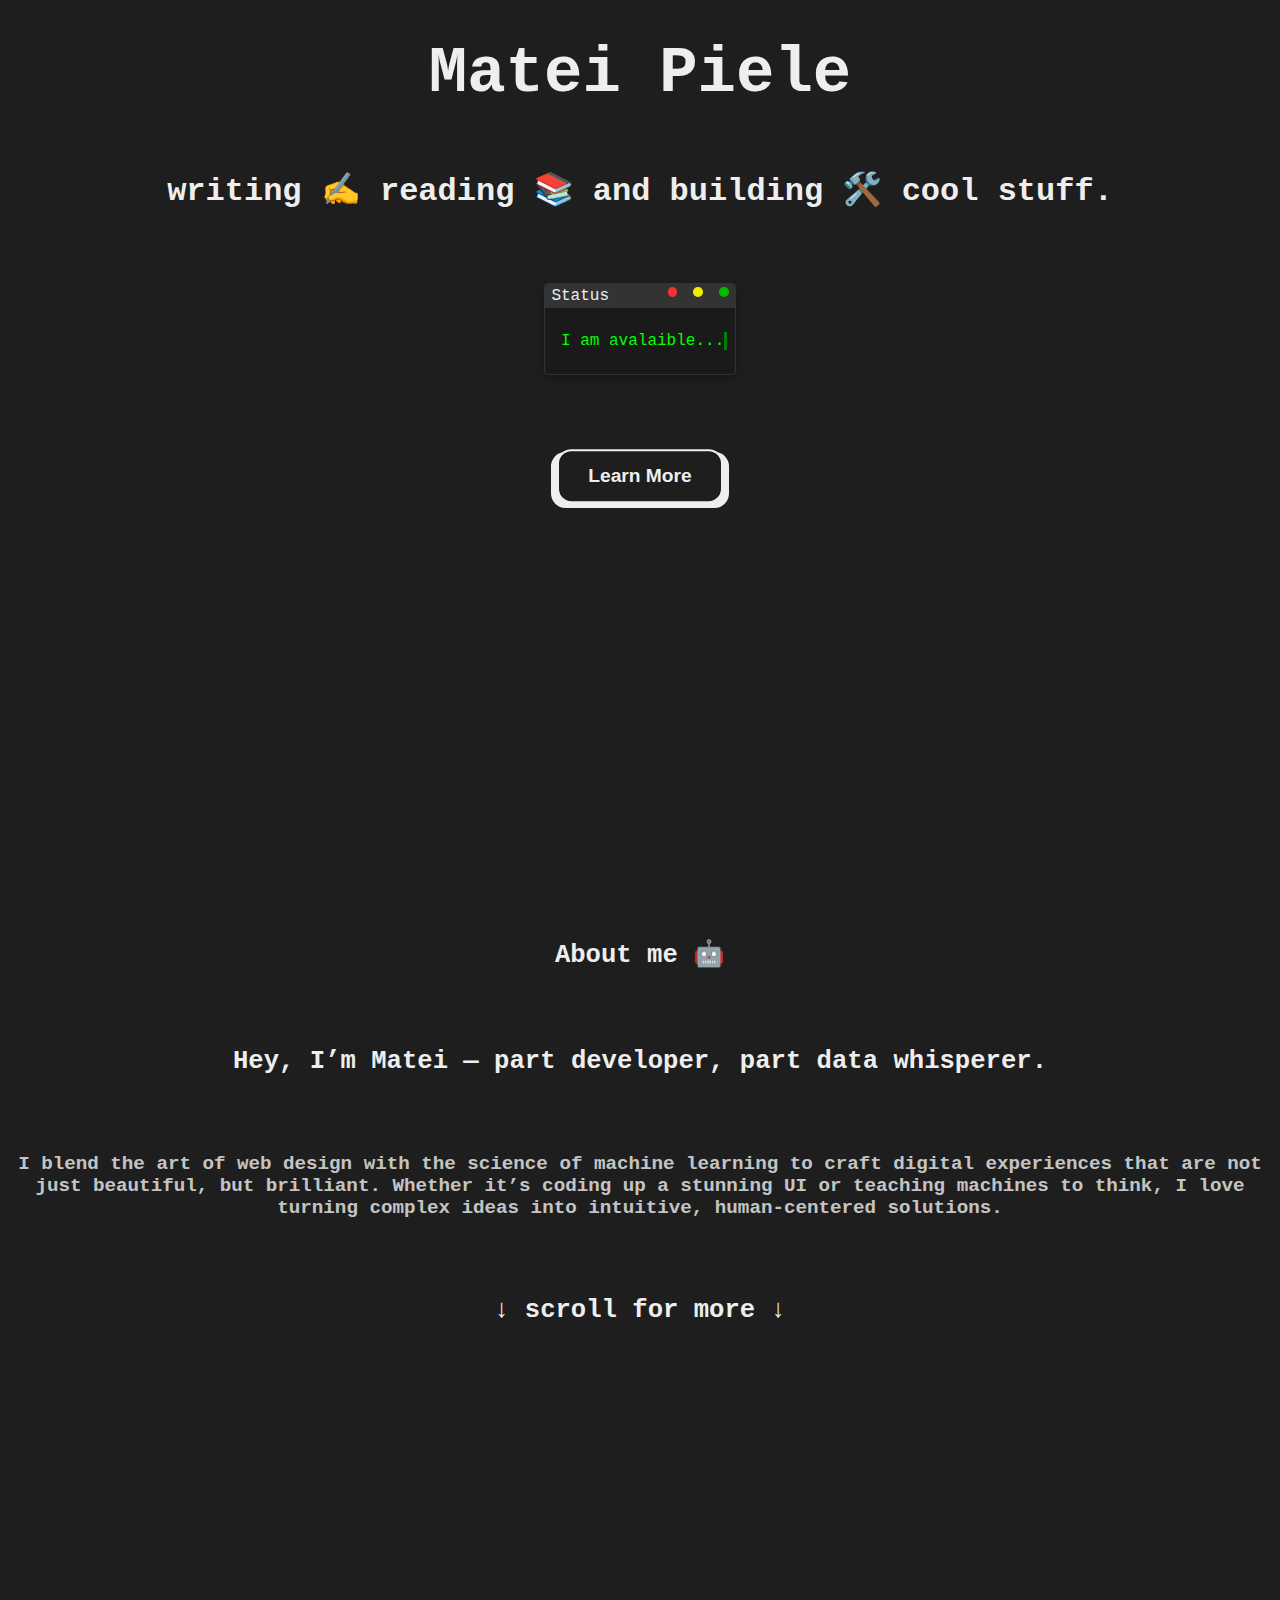
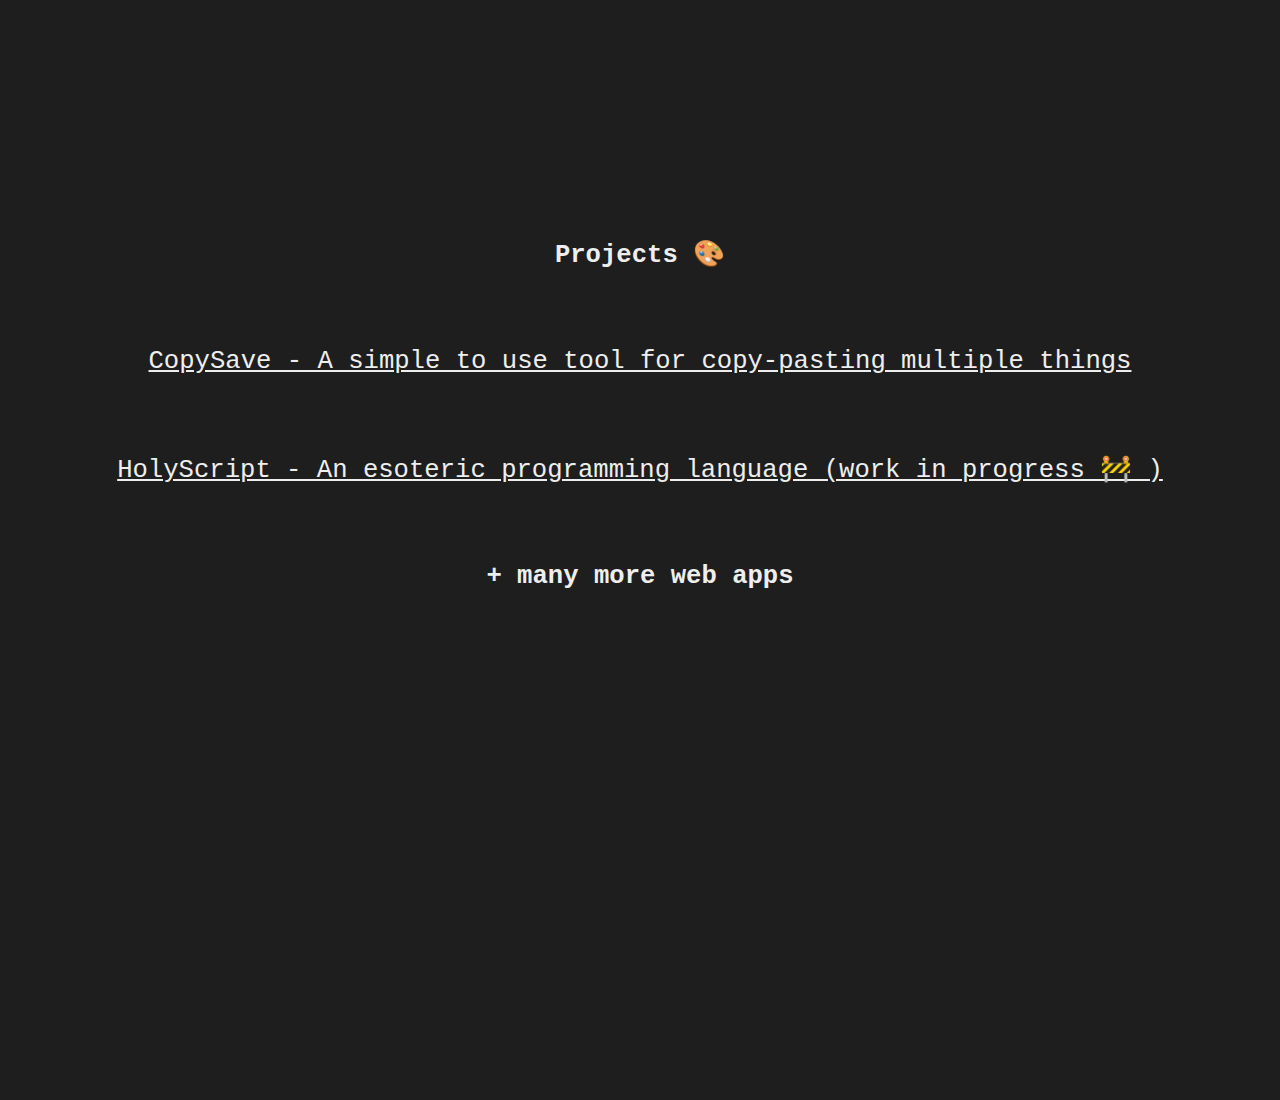
<file: index.html>
<html>
<head>
   <link rel="stylesheet" href="styles.css">
   <title>Matei Piele</title> 
   <meta name="viewport" content="width=device-width, initial-scale=1.0" />
</head>
<body>
    <!--
    <div id="header">
        <a href="about.html" class="header_buttons">About</a>
        <a href="index.html" class="header_buttons">Home</a>
        <a href="contact.html" class="header_buttons">Contact</a>
    </div>
    -->

    <div id="top-content"> 
        <div id="name_title_div">
            <h1 id="name_title">Matei Piele</h1>
        </div>
        <div id="description_div">
            <h1 id="description_text">writing ✍️ reading 📚 and building 🛠️ cool stuff.</h1>
        </div>
            
        <!-- Terminal code -->
        <div id="terminal_div">
            <div class="terminal-loader">
                <div class="terminal-header">
                    <div class="terminal-title">Status</div>
                    <div class="terminal-controls">
                    <div class="control close"></div>
                    <div class="control minimize"></div>
                    <div class="control maximize"></div>
                </div>
            </div>
            <div class="text">I am avalaible...</div>
        </div>
        </div>

        <div id="button_div">
            <button onclick="scrollToSection1()" id="learnmore_button">
                <span class="button_top">Learn More</span>
            </button>
        </div>
    </div>

    <section id="about-section">
        <h1 id="projects_title">About me 🤖</h1>
        <h1 id="projects_title">Hey, I’m Matei — part developer, part data whisperer.</h1>
        <h1 id="about_me_description">I blend the art of web design with the science of machine learning to craft digital experiences that are not just beautiful, but brilliant. Whether it’s coding up a stunning UI or teaching machines to think, I love turning complex ideas into intuitive, human-centered solutions.</h1>
        <h1 id="projects_title">↓ scroll for more ↓</h1>
    </section>

    <section id="projects-section">
        <h1 id="projects_title">Projects 🎨</h1>
        <a href="https://github.com/mpiele/CopySave" id="projects_title" target="_blank">CopySave - A simple to use tool for copy-pasting multiple things</a>
        <a href="https://github.com/mpiele/HolyScript" id="projects_title" target="_blank">HolyScript - An esoteric programming language (work in progress 🚧 )</a>
        <h1 id="projects_title"> + many more web apps</h1>
        
    </section>

    <script src="scripts.js"></script> 
</body>
</html>
</file>
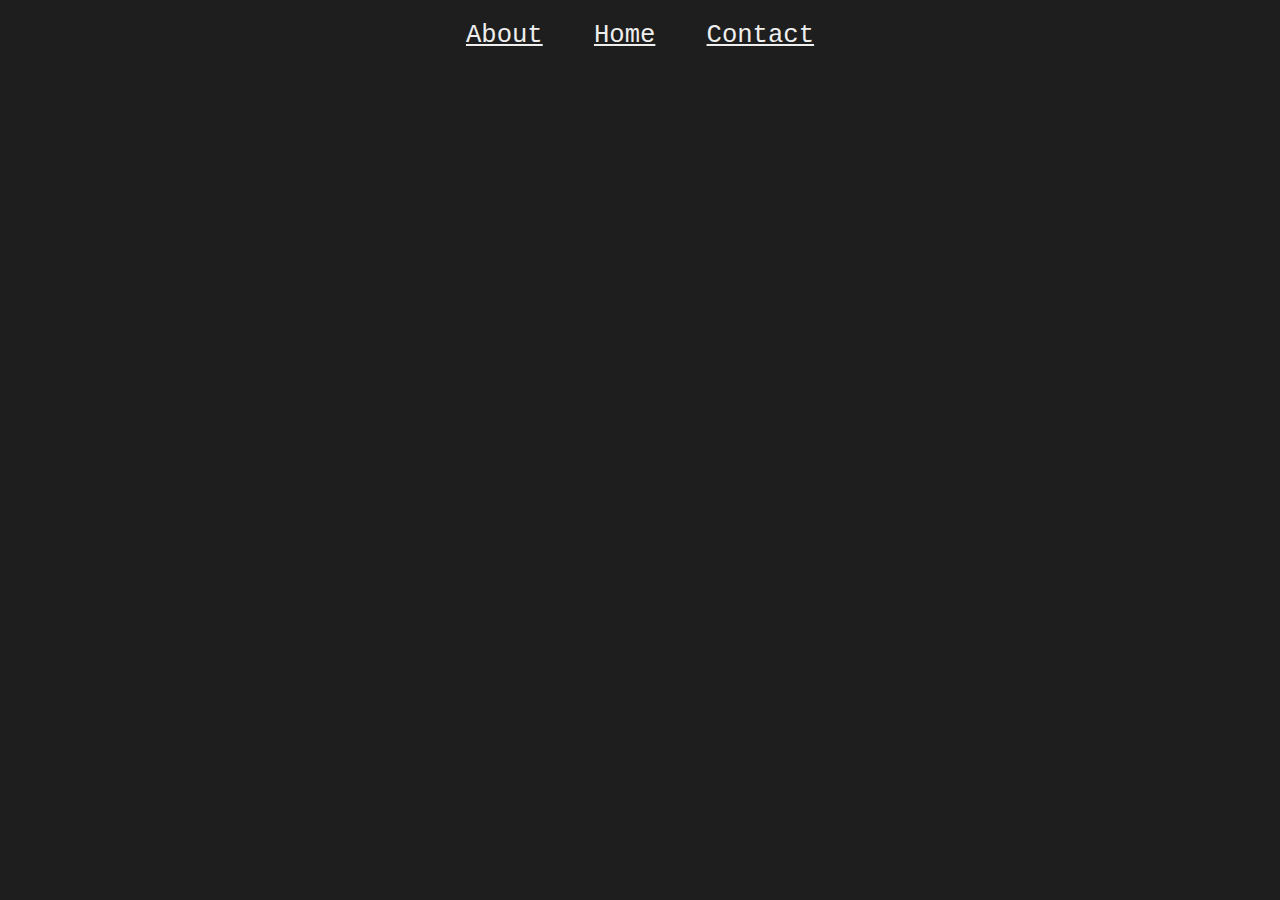
<file: about.html>
<html>
    <head>
        <title>About</title>
        <link rel="stylesheet" href="about_styles.css">
        <meta name="viewport" content="width=device-width, initial-scale=1.0" />
    </head>
    <body>
        <div id="header">
            <a href="about.html" class="header_buttons">About</a>
            <a href="index.html" class="header_buttons">Home</a>
            <a href="contact.html" class="header_buttons">Contact</a>
        </div>
    </body>
</html>
</file>
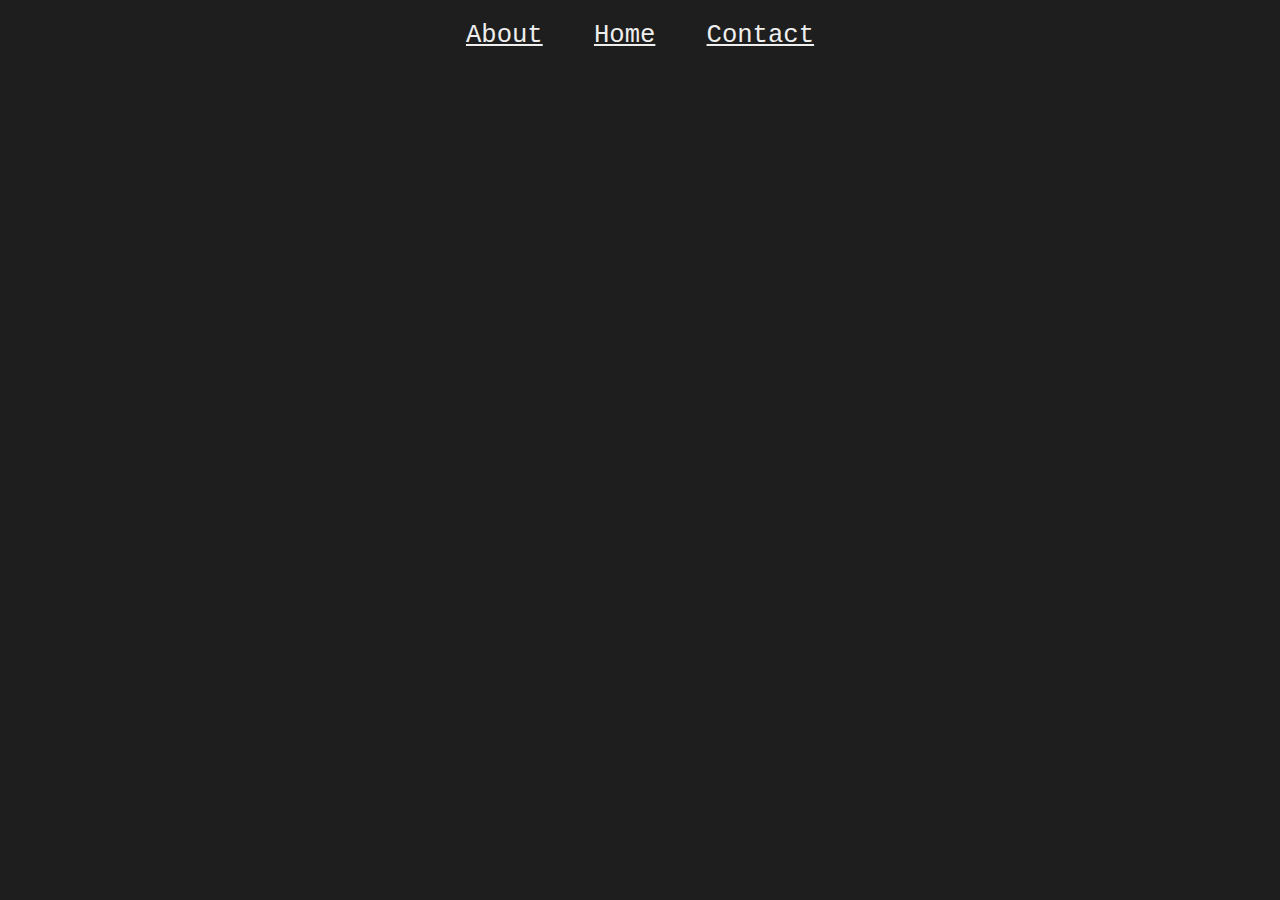
<file: contact.html>
<html>
    <head>
        <title>Contact</title>
        <link rel="stylesheet" href="contact_styles.css">
        <meta name="viewport" content="width=device-width, initial-scale=1.0" />
    </head>
    <body>
        <div id="header">
            <a href="about.html" class="header_buttons">About</a>
            <a href="index.html" class="header_buttons">Home</a>
            <a href="contact.html" class="header_buttons">Contact</a>
        </div>
    </body>
</html>
</file>
<file: styles.css>
body
{
    display: block;
    background-color: #1E1E1E;
}

#header
{
    display: flex;
    justify-content: center;
    /*border-style: solid;*/
}

.header_buttons
{
    margin-left: 2vw;
    margin-right: 2vw;
    margin-top: 1vw;
    margin-bottom: 1vw;
    font-family: 'Courier New', Courier, monospace;
    color: #EEEEEE;
}

#name_title_div
{
    display: flex;
    justify-content: center;
    /*border-style: solid;*/
}

#name_title
{
    font-size: 5vw;
    /*border-style: solid;*/
    margin-top: 3vw;
    margin-bottom: 3vw;
    color: #EEEEEE;
    font-family: 'Courier New', Courier, monospace;

}

#description_div
{
    display: flex;
    justify-content: center;
    /*border-style: solid;*/
    text-align: center;
    color: #EEEEEE;
    font-family: 'Courier New', Courier, monospace;
}

/* Code for the terminal. DO NOT TOUCH THIS! */

@keyframes blinkCursor 
{
    50% {
      border-right-color: transparent;
    }
  }
  
  @keyframes typeAndDelete 
  {
    0%,
    10% {
      width: 0;
    }
    45%,
    55% {
      width: 10em;
    } /* adjust width based on content */
    90%,
    100% {
      width: 0;
    }
  }
  
  .terminal-loader 
  {
    border: 0.1em solid #333;
    background-color: #1a1a1a;
    color: #0f0;
    font-family: "Courier New", Courier, monospace;
    /* font-size: 1vw; */  /* Change this for resizing (idk why)*/
    padding: 1.5em 1em;
    width: 12em;
    box-shadow: 0 4px 8px rgba(0, 0, 0, 0.2);
    border-radius: 4px;
    position: relative;
    overflow: hidden;
    box-sizing: border-box;
  }
  
  .terminal-header 
  {
    position: absolute;
    top: 0;
    left: 0;
    right: 0;
    height: 1.5em;
    background-color: #333;
    border-top-left-radius: 4px;
    border-top-right-radius: 4px;
    padding: 0 0.4em;
    box-sizing: border-box;
  }
  
  .terminal-controls 
  {
    float: right;
  }
  
  .control 
  {
    display: inline-block;
    width: 0.6em;
    height: 0.6em;
    margin-left: 0.4em;
    border-radius: 50%;
    background-color: #777;
  }
  
  .control.close 
  {
    background-color: #e33;
  }
  
  .control.minimize 
  {
    background-color: #ee0;
  }
  
  .control.maximize 
  {
    background-color: #0b0;
  }
  
  .terminal-title 
  {
    float: left;
    line-height: 1.5em;
    color: #eee;
  }
  
  .text 
  {
    display: inline-block;
    white-space: nowrap;
    overflow: hidden;
    border-right: 0.2em solid green; /* Cursor */
    animation: typeAndDelete 4s steps(11) infinite,
      blinkCursor 0.5s step-end infinite alternate;
    margin-top: 1.5em;
  }


/* Custom terminal div scaling */
#terminal_div
{
    display: flex;
    justify-content: center;
    margin-top: 4vw;
    /*border-style: solid;*/
}

/* Code for the button. DO NOT TOUCH THIS */
button {
  /* Variables */
  --button_radius: 0.75em;
  --button_color: #1E1E1E;
  --button_outline_color: #EEEEEE; 
  font-weight: bold;
  border: none;
  cursor: pointer;
  border-radius: var(--button_radius);
  background: var(--button_outline_color);
}

.button_top {
  display: block;
  box-sizing: border-box;
  border: 2px solid var(--button_outline_color);
  border-radius: var(--button_radius);
  padding: 0.75em 1.5em;
  background: var(--button_color);
  color: var(--button_outline_color);
  transform: translateY(-0.2em);
  transition: transform 0.1s ease;
}

button:hover .button_top {
  /* Pull the button upwards when hovered */
  transform: translateY(-0.33em);
}

button:active .button_top {
  /* Push the button downwards when pressed */
  transform: translateY(0);
}

/* button div code */
#button_div {
  display: flex;
  justify-content: center;
  /*border-style: solid;*/;
  margin-top: 6vw;
}

section {
  display: flex;
  align-content: center;
  text-align: center;
  min-height: 100vh;
  flex-direction: column;
}

#top-content
{
  min-height: 100vh;
}

/* Some scaling issue fix for the min-height above. */
html, body {
  height: 100%;
  margin: 0;
  padding: 0;
}

#projects_title {
  /*border-style: solid;*/
  margin-top: 3vw;
  margin-bottom: 3vw;
  color: #EEEEEE;
  font-family: 'Courier New', Courier, monospace;
  font-size: 2vw;
}

#about_me_description
{
  margin-top: 3vw;
  margin-bottom: 3vw;
  color: #EEEEEE;
  font-family: 'Courier New', Courier, monospace;
  font-size: 1.5vw;
  opacity: 0.80;
}

@media screen and (max-width: 800px) {
  button {
    font-size: 4vw;
  }

  .header_buttons
  {
    font-size: 4vw; 
  }

  #projects_title, #about_me_description
  {
    font-size: 4vw;
  }

}

@media screen and (min-width: 800px) and (max-width: 1200px) {
  button {
    font-size: 2.5vw;
  }
  .header_buttons
  {
    font-size: 2.5vw; 
  }

}


@media screen and (min-width: 1200px) {
  button {
    font-size: 1.5vw;
  }
  .header_buttons
  {
    font-size: 2vw; 
  }
}
</file>
<file: about_styles.css>
body
{
    display: block;
    background-color: #1E1E1E;
}

#header
{
    display: flex;
    justify-content: center;
    /*border-style: solid;*/
}

.header_buttons
{
    margin-left: 2vw;
    margin-right: 2vw;
    margin-top: 1vw;
    margin-bottom: 1vw;
    font-size: 2.3vw;
    font-family: 'Courier New', Courier, monospace;
    color: #EEEEEE;
}

@media screen and (max-width: 800px) {
    .header_buttons
    {
      font-size: 4vw; 
    }
}
  
@media screen and (min-width: 800px) and (max-width: 1200px) {

    .header_buttons
    {
      font-size: 2.5vw; 
    }
}
  
  
@media screen and (min-width: 1200px) {
    .header_buttons
    {
      font-size: 2vw; 
    }
}
</file>
<file: contact_styles.css>
body
{
    display: block;
    background-color: #1E1E1E;
}

#header
{
    display: flex;
    justify-content: center;
    /*border-style: solid;*/
}

.header_buttons
{
    margin-left: 2vw;
    margin-right: 2vw;
    margin-top: 1vw;
    margin-bottom: 1vw;
    font-size: 2.3vw;
    font-family: 'Courier New', Courier, monospace;
    color: #EEEEEE;
}

@media screen and (max-width: 800px) {
    .header_buttons
    {
      font-size: 4vw; 
    }
}
  
@media screen and (min-width: 800px) and (max-width: 1200px) {

    .header_buttons
    {
      font-size: 2.5vw; 
    }
}
  
  
@media screen and (min-width: 1200px) {
    .header_buttons
    {
      font-size: 2vw; 
    }
}
</file>
